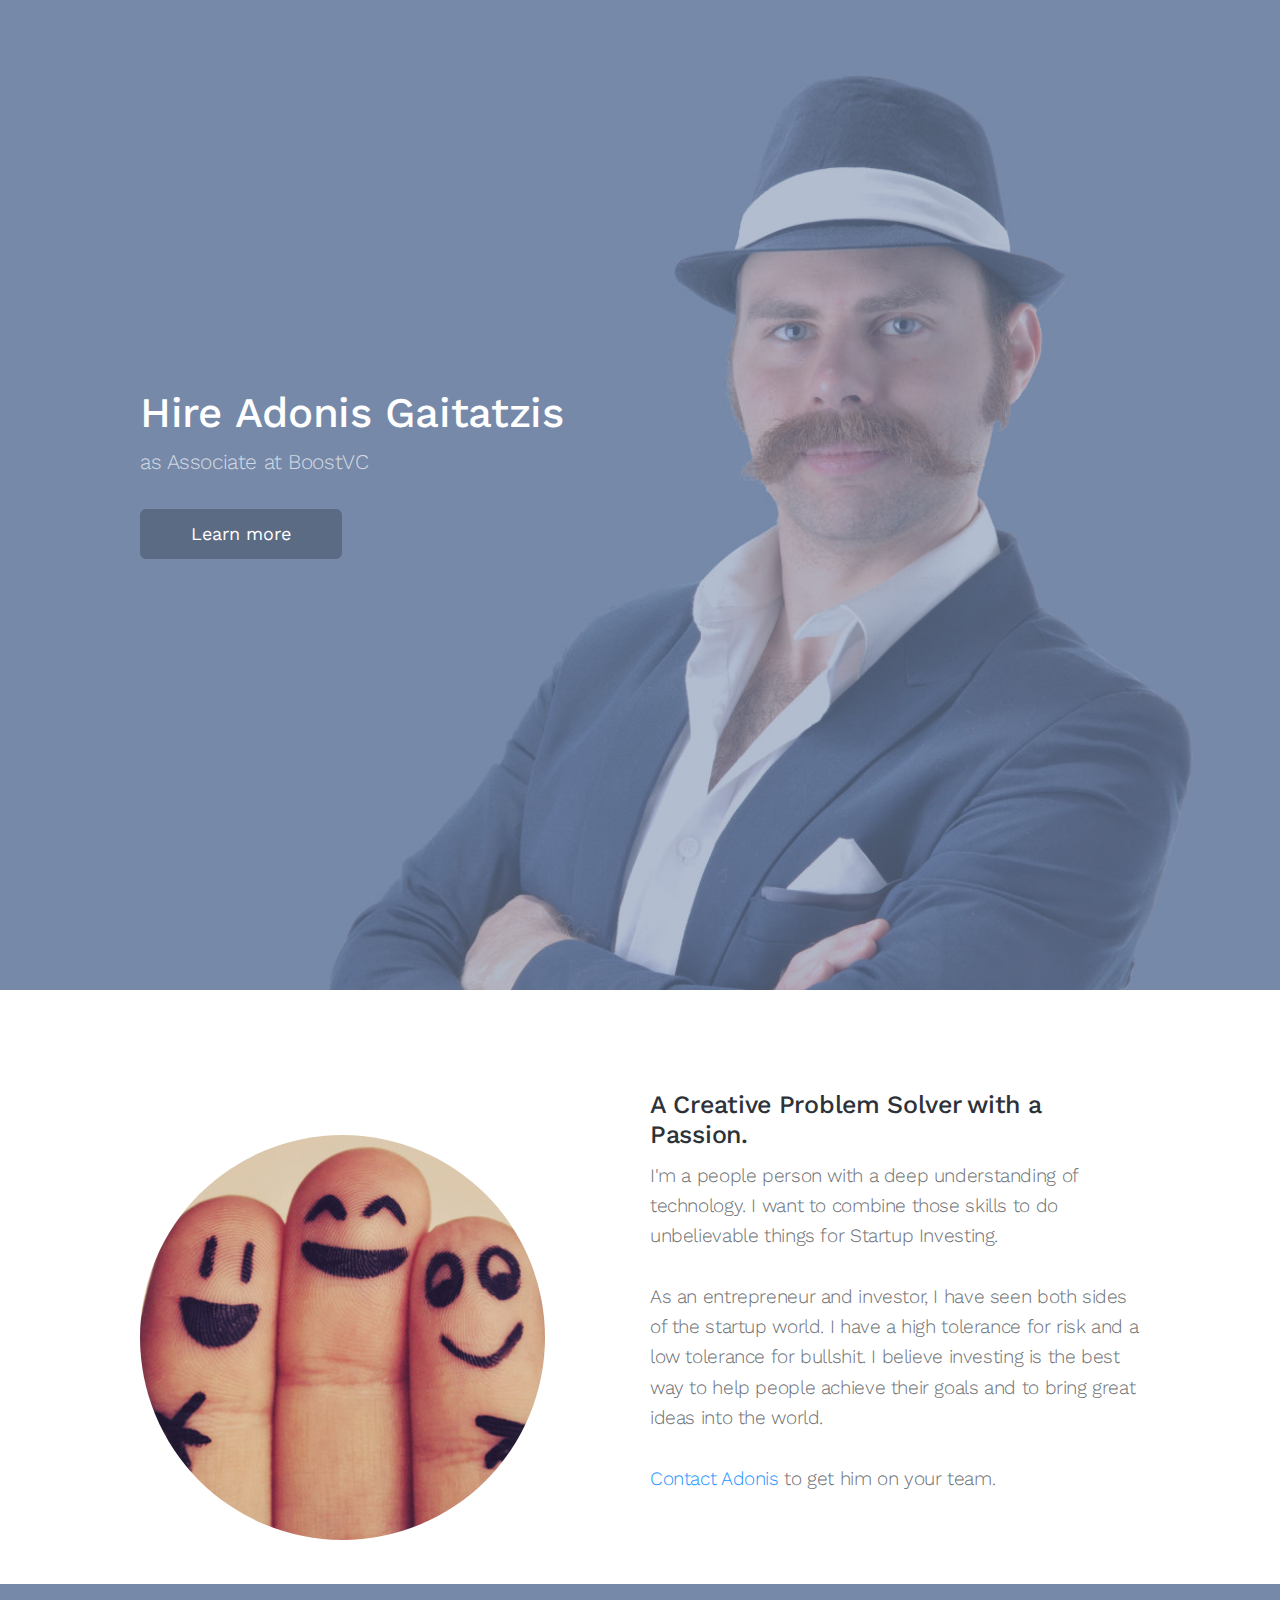
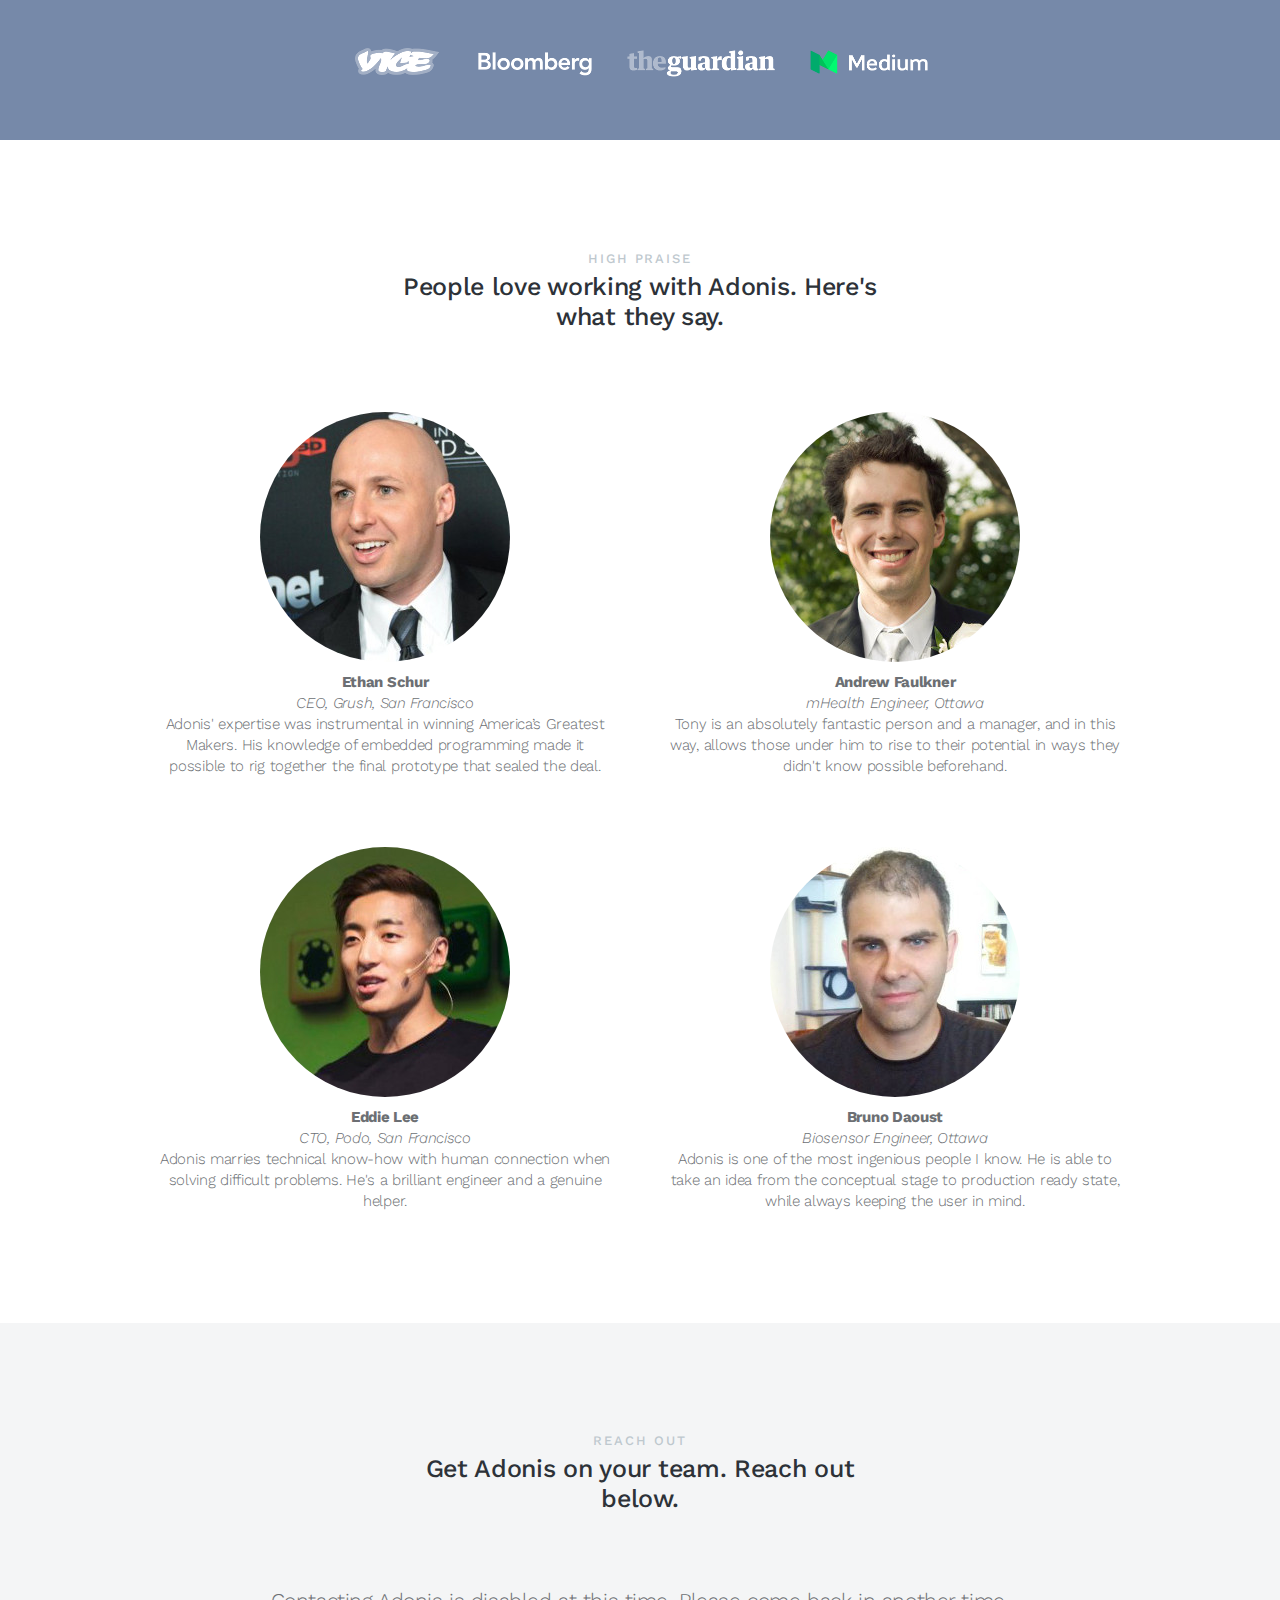
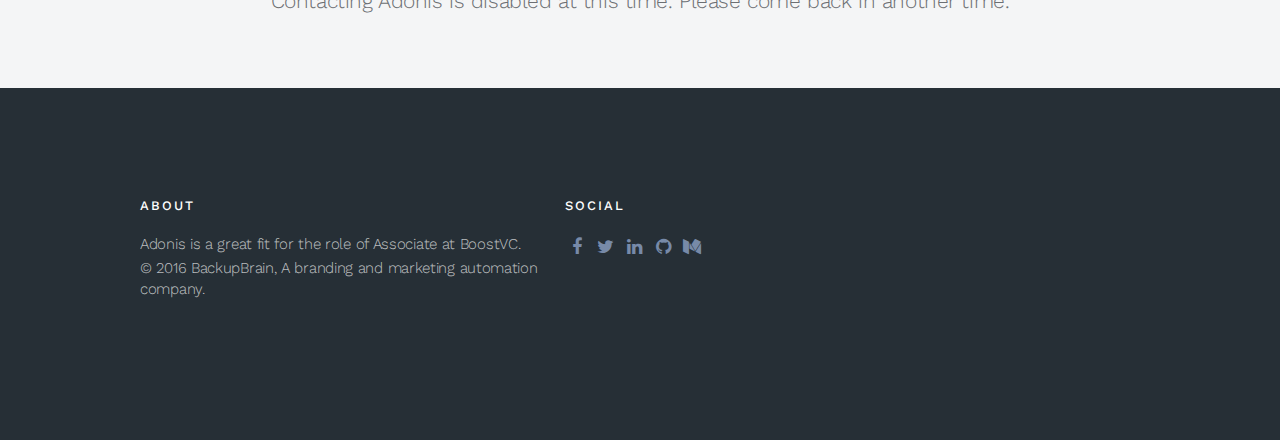
<file: index.htm>
<!DOCTYPE html>
<html lang="en">
  <head prefix="og: http://ogp.me/ns#">

    <meta charset="utf-8">
    <meta http-equiv="X-UA-Compatible" content="IE=edge">
    <meta name="viewport" content="width=device-width, initial-scale=1">
  <link rel="shortcut icon" href="assets/img/favicon.jpg" />
    <meta name="description" content="Hire Adonis - a marketing site to encourage recruiting.">
    <meta name="keywords" content="">
    <meta name="author" content="Adonis Gaitatzis hire.me@tonygaitatzis.com">


    <meta property="og:locale" content="en_US">
  <link rel="canonical" href="https://hire.tonygaitatzis.com">
  <meta property="og:url" content="http://hire.tonygaitatzis.com">
  <meta property="og:title" content="Hire Adonis Gaitatzis">
  <meta property="og:site_name" content="Hire Adonis Gaitatzis">
  <meta property="og:description" content="Hire Adonis - a marketing site to encourage recruiting.">
  
  <meta property="og:image" content="https://hire.tonygaitatzis.com/assets/images/no-moustache.png">
  <meta property="og:image:type" content="image/png">
  <meta property="og:image:width" content="320">
  <meta property="og:image:height" content="240">

    <title>Hire Adonis Gaitatzis</title>

    
      <link href='https://fonts.googleapis.com/css?family=Lora:400,400italic|Work+Sans:300,400,500,600' rel='stylesheet' type='text/css'>
      <link href="assets/stylesheets/toolkit-startup.css" rel="stylesheet">
      <link href="assets/stylesheets/application-startup.css" rel="stylesheet">
      <link href="assets/stylesheets/tweaks.css" rel="stylesheet">

      <link rel="stylesheet" href="https://fonts.googleapis.com/icon?family=Material+Icons">
      <link rel="stylesheet" href="https://cdnjs.cloudflare.com/ajax/libs/font-awesome/4.7.0/css/font-awesome.css">
      <script src="https://cdnjs.cloudflare.com/ajax/libs/jquery/3.2.1/jquery.min.js"></script>
      <script src="assets/scripts/jobinfo.js"></script>
      <script src="assets/scripts/industryreasons.js"></script>
      <script src="assets/scripts/site.js"></script>

  <!--
	<script type="text/javascript">
	  (function(i,s,o,g,r,a,m){i['GoogleAnalyticsObject']=r;i[r]=i[r]||function(){
	  (i[r].q=i[r].q||[]).push(arguments)},i[r].l=1*new Date();a=s.createElement(o),
	  m=s.getElementsByTagName(o)[0];a.async=1;a.src=g;m.parentNode.insertBefore(a,m)
	  })(window,document,'script','//www.google-analytics.com/analytics.js','ga');

	  ga('create', 'UA-55714815-1', 'auto');
    ga('require', 'linkid');
	  ga('send', 'pageview');

	</script>
  -->

  <!-- Global site tag (gtag.js) - Google Analytics -->
  <script async src="https://www.googletagmanager.com/gtag/js?id=UA-39291275-3"></script>
  <script>
    window.dataLayer = window.dataLayer || [];
    function gtag(){dataLayer.push(arguments);}
    gtag('js', new Date());

    gtag('config', 'UA-39291275-3');
  </script>


    <style>
      /* note: this is a hack for ios iframe for bootstrap themes shopify page */
      /* this chunk of css is not part of the toolkit :) */
      /* …curses ios, etc… */
      @media (max-width: 768px) and (-webkit-min-device-pixel-ratio: 2) {
        body {
          width: 1px;
          min-width: 100%;
          *width: 100%;
        }
        #stage {
          height: 1px;
          overflow: auto;
          min-height: 100vh;
          -webkit-overflow-scrolling: touch;
        }
      }
    </style>
  </head>


<body>
  
	<div id="fb-root"></div>
	<script>(function(d, s, id) {
	  var js, fjs = d.getElementsByTagName(s)[0];
	  if (d.getElementById(id)) return;
	  js = d.createElement(s); js.id = id;
	  js.src = "//connect.facebook.net/en_US/sdk.js#xfbml=1&appId=1530095437214003&version=v2.0";
	  fjs.parentNode.insertBefore(js, fjs);
	}(document, 'script', 'facebook-jssdk'));</script>


<div class="aqs" id="stage">

<div class="k al apb aqx"
     style="background-image: url(assets/images/hero-background.jpg);">

  <nav class="dt apr px tu app-navbar and">
  <div class="e">
    <div class="pv">
      <button type="button" class="pz collapsed p-x-0"
              data-target="#stage" data-toggle="stage" data-distance="-250">
        <span class="ee">Toggle navigation</span>
        <span class="qa"></span>
        <span class="qa"></span>
        <span class="qa"></span>
      </button>
      <!--
      <a class="l" href="">
        <strong style="background: #fff; padding: 12px; border-radius: 4px; color: #28669F;">
          <img src="assets/images/no-moustache-logo.png" alt="no moustache" />
        </strong>
      </a>
    </div>
    -->
    <!--
    <div class="pw collapse eu">
      <ul class="nav navbar-nav pk">
        <li >
          <a href="/index.html">StartUp</a>
        </li>
        <li >
          <a href="minimal/index.html">Minimal</a>
        </li>
        <li >
          <a href="bold/index.html">Bold</a>
        </li>
        <li >
          <a href="docs/index.html">Docs</a>
        </li>
      </ul>
    </div>--><!--/.nav-collapse -->
  </div>
</nav>


  <div class="aph anm">
    <div class="e">
      <div class="c">
        <div class="ha gl">
          <h1 class="apd aqy">Hire Adonis Gaitatzis</h1>
          <p class="ak amf am">
            as <span class="job_title">CTO</span>
            <span id="company_group">
              at 
              <span class="company">your company</span>
            </spans>
          </p>
          <button class="dl ot ao" onClick="javascript:window.location.href = '#about';">Learn more</button>
        </div>
      </div>
    </div>
  </div>
</div>

<div id="about" class="k block-secondary z">
  <div class="e">
    <div class="c ap">

      <div class="gg vb">
        <img class="aqz" src="assets/images/finger-friends.jpg" style="width: 100%; border-radius: 50%">
      </div>

      <div class="gk kk">
        <h3 class="alp">A Creative Problem Solver with a Passion.</h3>
        <p class="ak amf">I'm a people person with a deep understanding of technology. I want to combine those skills to do unbelievable things for <span class="industry">humanity</span>.
        </p>


        <p class="ak amf"><span class="industry_reason"></span>
        </p>


        <p class="ak amf"><a href="#subscribe">Contact Adonis</a> to get him on your team.</p>
        </p>

        <p class="ak amf"><br />
        </p>
      </div>
    </div>

  </div>
</div>

<div class="k ad anp">
  <div class="e eq">
    <a href="https://video.vice.com/en_nz/video/the-real-silicon-valley/5759c866ec93e7517b2761e4"><img src="assets/images/press/vice.png"></a>
    <a href="http://www.bloomberg.com/news/features/2015-07-14/a-week-inside-a-hacker-hostel"><img src="assets/images/press/bloomberg.png"></a>
    <a href="https://www.theguardian.com/technology/2014/aug/17/silicon-valley-the-truth-about-living-with-the-it-crowd"><img src="assets/images/press/theguardian.png"></a>
    <a href="https://medium.com/@gaitatzis/i-am-not-your-friend-incorporated-3d1eb73b2756#.ays9dnfxm"><img src="assets/images/press/medium.png"></a>
  </div>
</div>

<div class="k block-secondary ae">
  <div class="e eq">

    <div class="c ah">
      <div class="gz ix gs kj gm ni">
        <h6 class="am eu">High Praise</h6>
        <h3  class="alp ag">People love working with Adonis. Here's what they say.</h3>
      </div>
    </div>

    <div class="c af">
      <div class="gj anh ah">
        <img class="ag" src="assets/images/reviews/ethanschur.jpg">
        <p><strong>Ethan Schur</strong><br /><em>CEO, Grush, San Francisco</em><br />Adonis' expertise was instrumental in winning America’s Greatest Makers. His knowledge of embedded programming made it possible to rig together the final prototype that sealed the deal.</p>
      </div>
      <div class="gj anh ah">
        <img class="ag" src="assets/images/reviews/andrewfaulkner.jpg">
        <p><strong>Andrew Faulkner</strong><br /><em>mHealth Engineer, Ottawa</em><br />Tony is an absolutely fantastic person and a manager, and in this way, allows those under him to rise to their potential in ways they didn't know possible beforehand.</p>
      </div>
    </div>

    <div class="c af">
      <div class="gj anh ah">
        <img class="ag" src="assets/images/reviews/eddielee.jpg">
        <p><strong>Eddie Lee</strong><br /><em>CTO, Podo, San Francisco</em><br />Adonis marries technical know-how with human connection when solving difficult problems. He's a brilliant engineer and a genuine helper.</p>
      </div>
      <div class="gj anh ah">
        <img class="ag" src="assets/images/reviews/brunodaoust.jpg">
        <p><strong>Bruno Daoust</strong><br /><em>Biosensor Engineer, Ottawa</em><br />Adonis is one of the most ingenious people I know. He is able to take an idea from the conceptual stage to production ready state, while always keeping the user in mind.</p>
      </div>
    </div>
  </div>
</div>


<div class="k ai">
  <div class="e eq">

    <div class="c ah">
      <div class="gs kj gm ni">
        <h6 id="subscribe" class="am eu">Reach Out</h6>
        <h3  class="alp">Get Adonis on your team. Reach out below.</h3>
      </div>
    </div>

  <p class="ak amf">
    Contacting Adonis is disabled at this time. Please come back in another time.
  </p>


  </div>
</div>


<div class="k al aj">
 <div class="e">
    <div class="c">
      <div class="gg amf">
        <ul class="fh sv">
          <li class="ag"><h6 class="eu">About</h6></li>
          <li class="am">
          Adonis is a great fit for the role of <span class="job_title">CTO</span> at <span class="company">your startup</span>.
          </li>

          <li class="am">
          &copy; 2016 BackupBrain, A branding and marketing automation company.
          </li>
        </ul>
      </div>


      <div class="fu amf">
        <ul class="fh sv">
          <li class="ag"><h6 class="eu">Social</h6></li>

          <li class="am">

        <div class="col-md-6 social-sharing">
          <ul class="social-media-links">
            <li class="list-inline-item">
              <a title="Share on Facebook" href="https://acebook.com/adonisgaitatzis">
              <i class="fa fa-fw fa-facebook"></i>
            </a>
            </li>
            <li class="list-inline-item">
              <a title="Share on Twitter" href="https://twitter.com/@gaitatzis">
              <i class="fa fa-fw fa-twitter"></i>
            </a>
            </li>
            <li class="list-inline-item">
              <a title="Share on LinkedIn" href="https://www.linkedin.com/in/tonygaitatzis">
              <i class="fa fa-fw fa-linkedin"></i>
            </a>
            </li>
            <li class="list-inline-item">
              <a title="Share on LinkedIn" href="https://www.github.com/backupbrain">
              <i class="fa fa-fw fa-github"></i>
            </a>
            </li>
            <li class="list-inline-item">
              <a title="Share on LinkedIn" href="https://www.medium.com/@gaitatzis">
              <i class="fa fa-fw fa-medium"></i>
            </a>
            </li>
          </ul>
        </div>
        
          </li>

          <li class="am"><div class="fb-like" data-href="http://hire.tonygaitatzis.com" data-layout="standard" data-action="like" data-show-faces="true" data-share="true"></div></li>
        </ul>



      </div>
      


    </div>
  </div>
</div>

</div>

  </body>
</html>
</file>
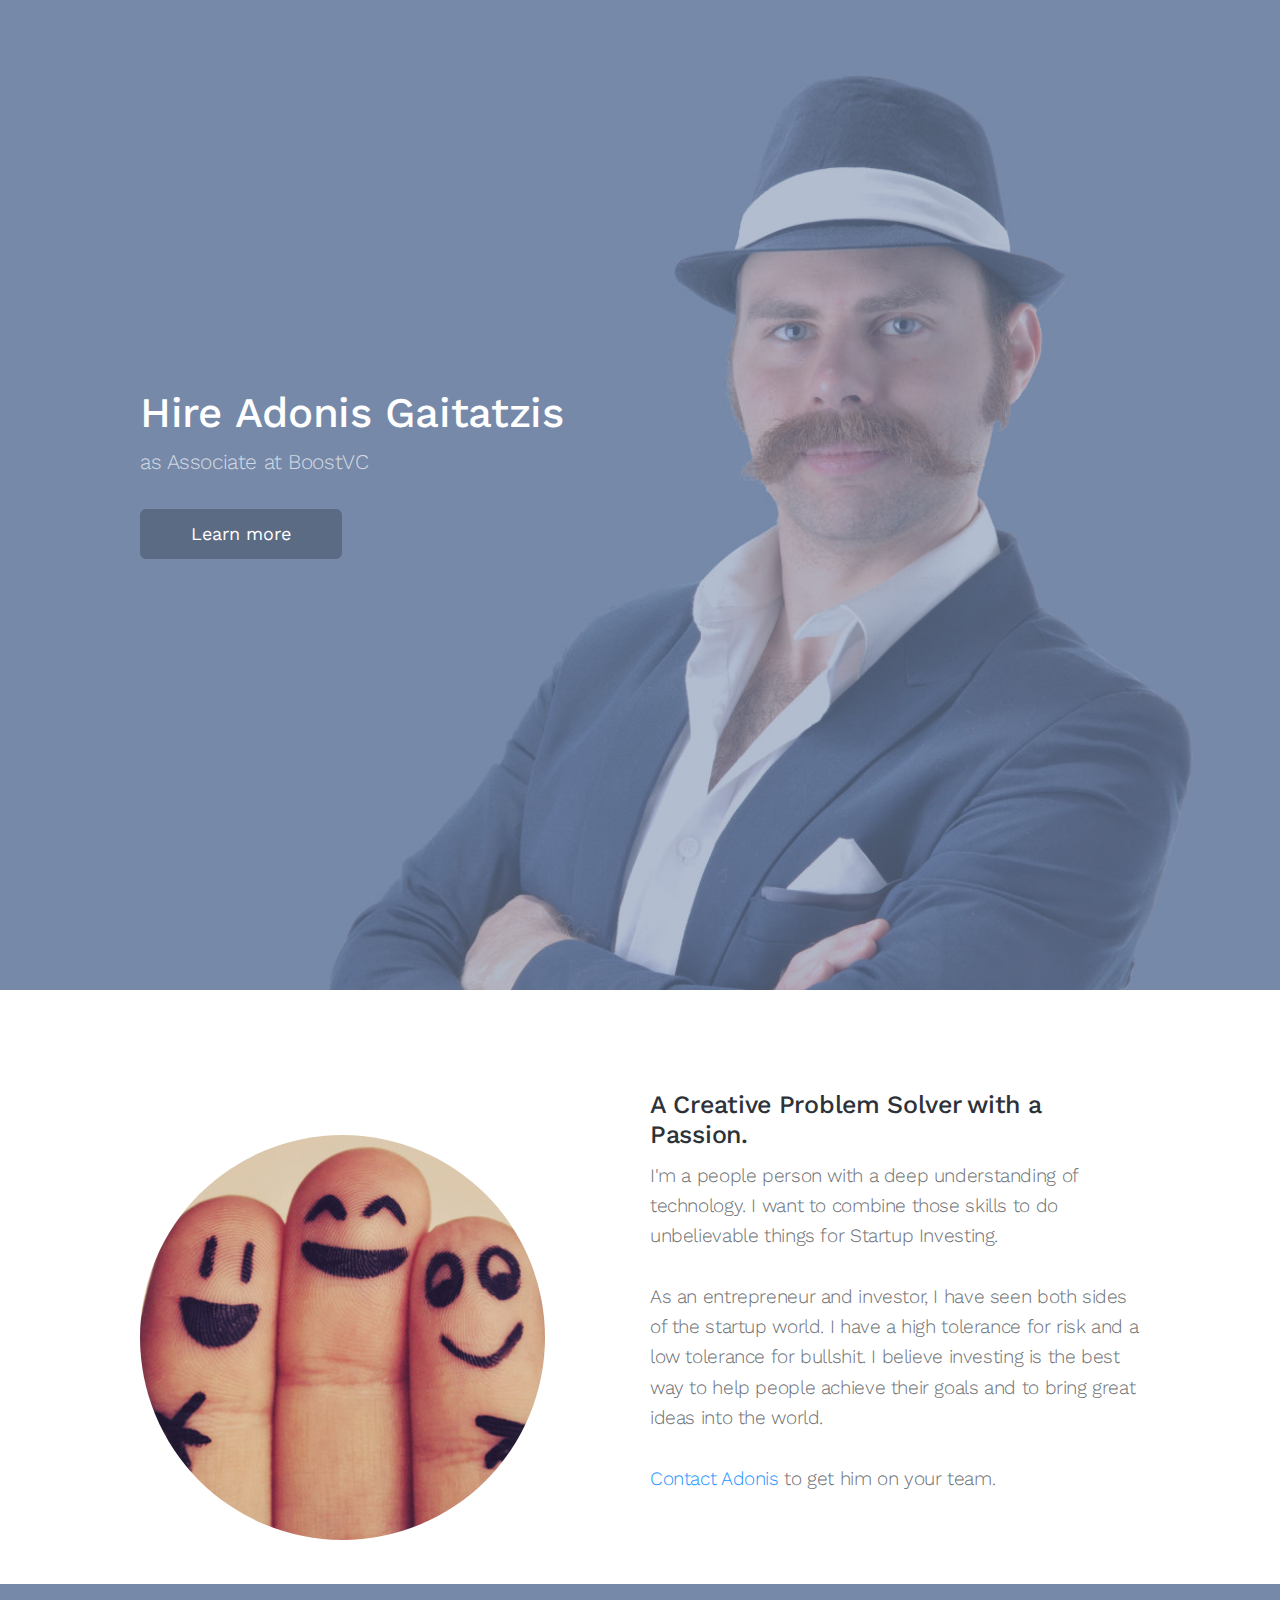
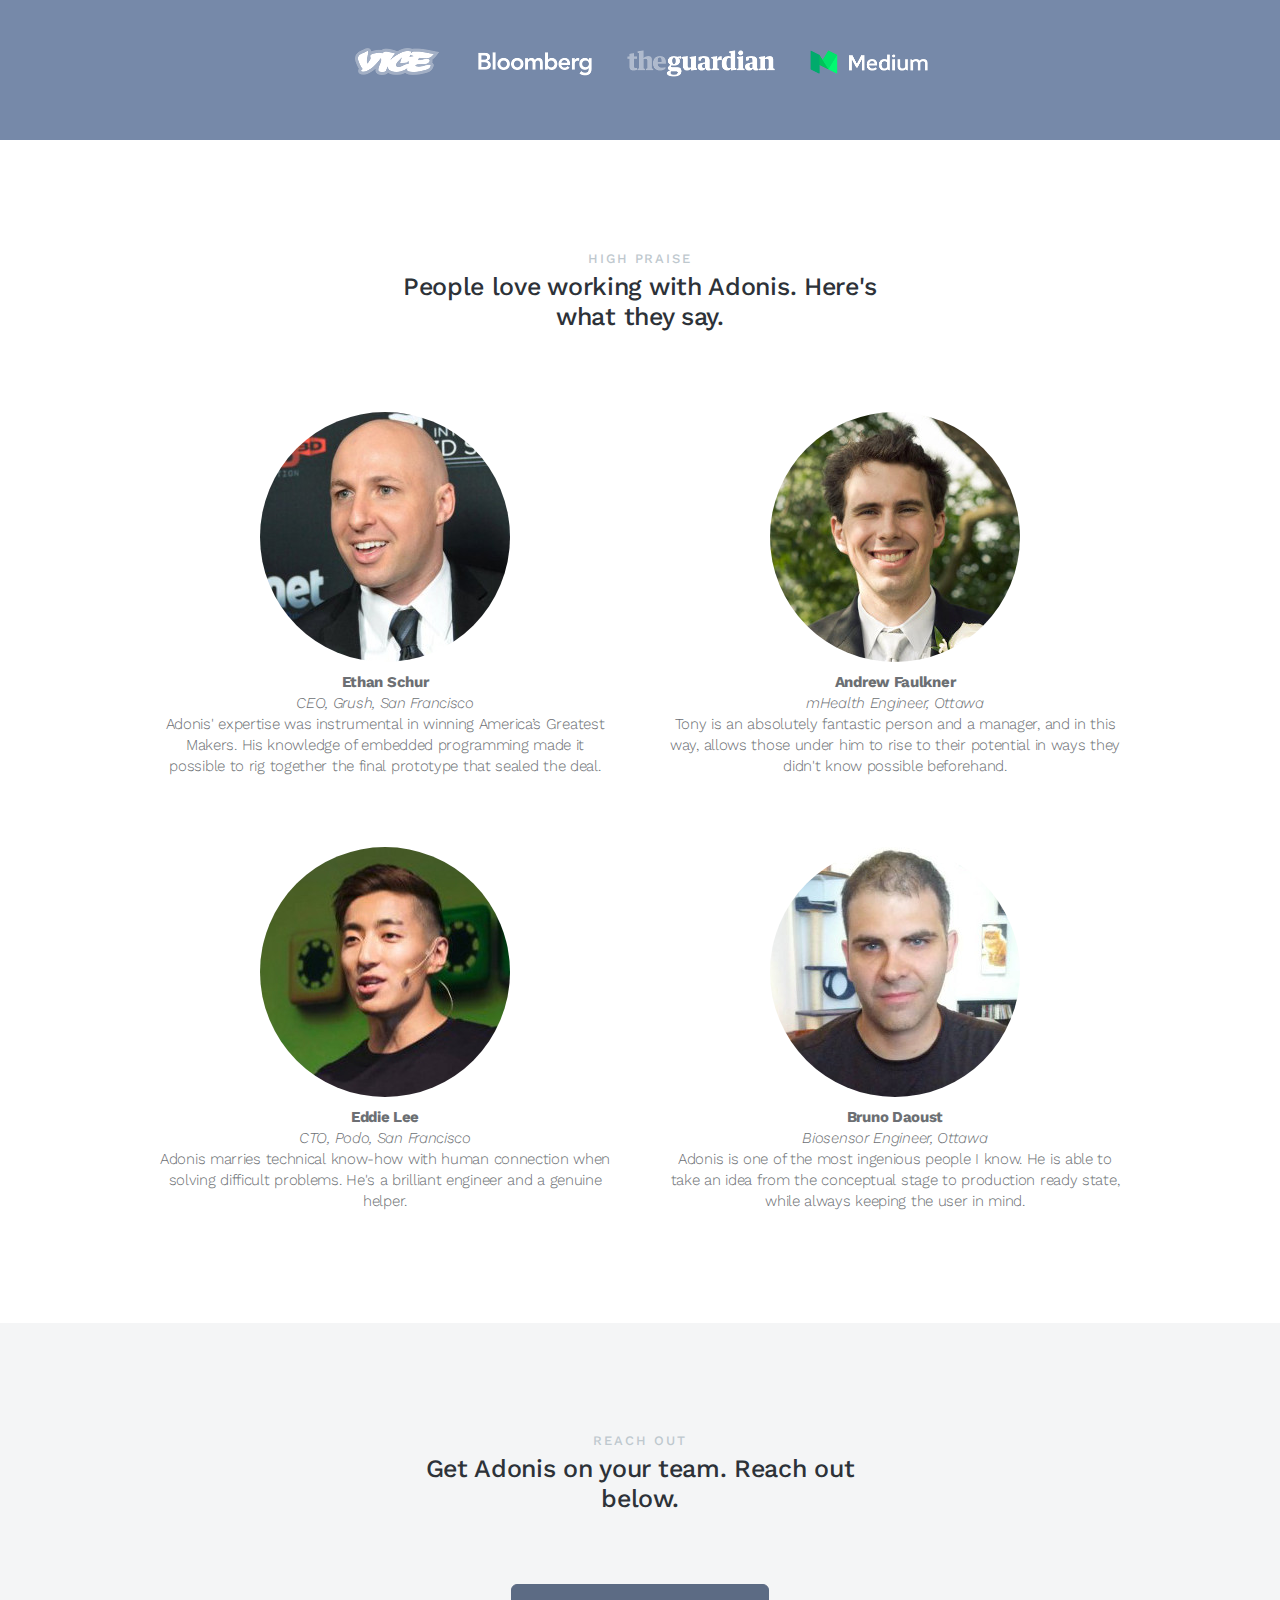
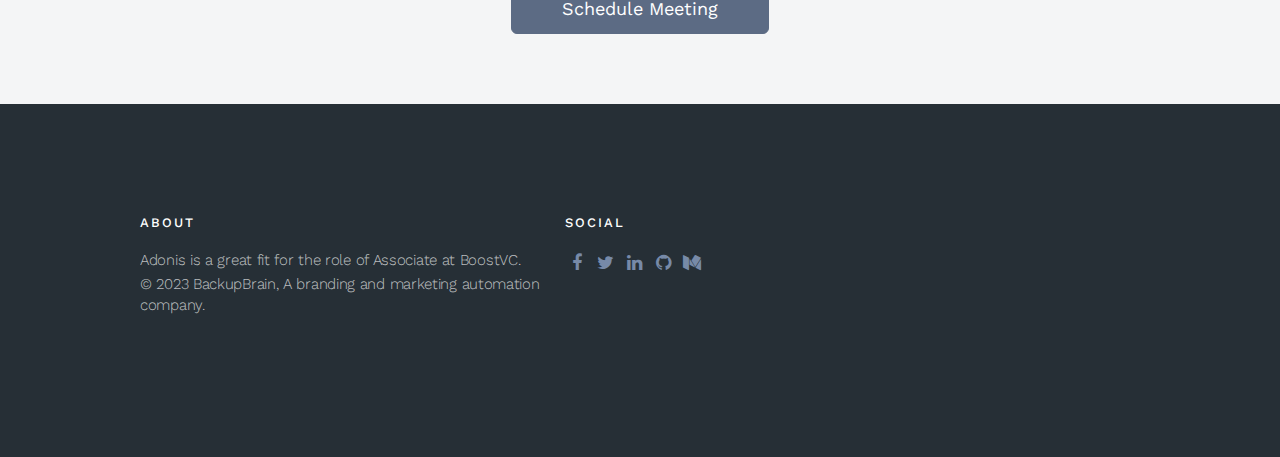
<file: index.html>
<!DOCTYPE html>
<html lang="en">
  <head prefix="og: http://ogp.me/ns#">

    <meta charset="utf-8">
    <meta http-equiv="X-UA-Compatible" content="IE=edge">
    <meta name="viewport" content="width=device-width, initial-scale=1">
  <link rel="shortcut icon" href="assets/img/favicon.jpg" />
    <meta name="description" content="Hire Adonis - a marketing site to encourage recruiting.">
    <meta name="keywords" content="">
    <meta name="author" content="Adonis Gaitatzis hire.me@tonygaitatzis.com">


    <meta property="og:locale" content="en_US">
  <link rel="canonical" href="https://hire.tonygaitatzis.com">
  <meta property="og:url" content="http://hire.tonygaitatzis.com">
  <meta property="og:title" content="Hire Adonis Gaitatzis">
  <meta property="og:site_name" content="Hire Adonis Gaitatzis">
  <meta property="og:description" content="Hire Adonis - a marketing site to encourage recruiting.">
  
  <meta property="og:image" content="https://hire.tonygaitatzis.com/assets/images/no-moustache.png">
  <meta property="og:image:type" content="image/png">
  <meta property="og:image:width" content="320">
  <meta property="og:image:height" content="240">

    <title>Hire Adonis Gaitatzis</title>

    
      <link href='https://fonts.googleapis.com/css?family=Lora:400,400italic|Work+Sans:300,400,500,600' rel='stylesheet' type='text/css'>
      <link href="assets/stylesheets/toolkit-startup.css" rel="stylesheet">
      <link href="assets/stylesheets/application-startup.css" rel="stylesheet">
      <link href="assets/stylesheets/tweaks.css" rel="stylesheet">

      <link rel="stylesheet" href="https://fonts.googleapis.com/icon?family=Material+Icons">
      <link rel="stylesheet" href="https://cdnjs.cloudflare.com/ajax/libs/font-awesome/4.7.0/css/font-awesome.css">
      <script src="https://cdnjs.cloudflare.com/ajax/libs/jquery/3.2.1/jquery.min.js"></script>
      <script src="assets/scripts/jobinfo.js?v=1.0.5"></script>
      <script src="assets/scripts/industryreasons.js?v=1.0.1"></script>
      <script src="assets/scripts/site.js?v=1.0.1"></script>

  <!--
	<script type="text/javascript">
	  (function(i,s,o,g,r,a,m){i['GoogleAnalyticsObject']=r;i[r]=i[r]||function(){
	  (i[r].q=i[r].q||[]).push(arguments)},i[r].l=1*new Date();a=s.createElement(o),
	  m=s.getElementsByTagName(o)[0];a.async=1;a.src=g;m.parentNode.insertBefore(a,m)
	  })(window,document,'script','//www.google-analytics.com/analytics.js','ga');

	  ga('create', 'UA-55714815-1', 'auto');
    ga('require', 'linkid');
	  ga('send', 'pageview');

	</script>
  -->

  <!-- Global site tag (gtag.js) - Google Analytics -->
  <script async src="https://www.googletagmanager.com/gtag/js?id=UA-39291275-3"></script>
  <script>
    window.dataLayer = window.dataLayer || [];
    function gtag(){dataLayer.push(arguments);}
    gtag('js', new Date());

    gtag('config', 'UA-39291275-3');
  </script>


    <style>
      /* note: this is a hack for ios iframe for bootstrap themes shopify page */
      /* this chunk of css is not part of the toolkit :) */
      /* …curses ios, etc… */
      @media (max-width: 768px) and (-webkit-min-device-pixel-ratio: 2) {
        body {
          width: 1px;
          min-width: 100%;
          *width: 100%;
        }
        #stage {
          height: 1px;
          overflow: auto;
          min-height: 100vh;
          -webkit-overflow-scrolling: touch;
        }
      }
    </style>
  </head>


<body>
  
	<div id="fb-root"></div>
	<script>(function(d, s, id) {
	  var js, fjs = d.getElementsByTagName(s)[0];
	  if (d.getElementById(id)) return;
	  js = d.createElement(s); js.id = id;
	  js.src = "//connect.facebook.net/en_US/sdk.js#xfbml=1&appId=1530095437214003&version=v2.0";
	  fjs.parentNode.insertBefore(js, fjs);
	}(document, 'script', 'facebook-jssdk'));</script>


<div class="aqs" id="stage">

<div class="k al apb aqx"
     style="background-image: url(assets/images/hero-background.jpg);">

  <nav class="dt apr px tu app-navbar and">
  <div class="e">
    <div class="pv">
      <button type="button" class="pz collapsed p-x-0"
              data-target="#stage" data-toggle="stage" data-distance="-250">
        <span class="ee">Toggle navigation</span>
        <span class="qa"></span>
        <span class="qa"></span>
        <span class="qa"></span>
      </button>
      <!--
      <a class="l" href="">
        <strong style="background: #fff; padding: 12px; border-radius: 4px; color: #28669F;">
          <img src="assets/images/no-moustache-logo.png" alt="no moustache" />
        </strong>
      </a>
    </div>
    -->
    <!--
    <div class="pw collapse eu">
      <ul class="nav navbar-nav pk">
        <li >
          <a href="/index.html">StartUp</a>
        </li>
        <li >
          <a href="minimal/index.html">Minimal</a>
        </li>
        <li >
          <a href="bold/index.html">Bold</a>
        </li>
        <li >
          <a href="docs/index.html">Docs</a>
        </li>
      </ul>
    </div>--><!--/.nav-collapse -->
  </div>
</nav>


  <div class="aph anm">
    <div class="e">
      <div class="c">
        <div class="ha gl">
          <h1 class="apd aqy">Hire Adonis Gaitatzis</h1>
          <p class="ak amf am">
            as <span class="job_title">CTO</span>
            <span id="company_group">
              at 
              <span class="company">your company</span>
            </spans>
          </p>
          <button class="dl ot ao" onClick="javascript:window.location.href = '#about';">Learn more</button>
        </div>
      </div>
    </div>
  </div>
</div>

<div id="about" class="k block-secondary z">
  <div class="e">
    <div class="c ap">

      <div class="gg vb">
        <img class="aqz" src="assets/images/finger-friends.jpg" style="width: 100%; border-radius: 50%">
      </div>

      <div class="gk kk">
        <h3 class="alp">A Creative Problem Solver with a Passion.</h3>
        <p class="ak amf">I'm a people person with a deep understanding of technology. I want to combine those skills to do unbelievable things for <span class="industry">humanity</span>.
        </p>


        <p class="ak amf"><span class="industry_reason"></span>
        </p>


        <p class="ak amf"><a href="#subscribe">Contact Adonis</a> to get him on your team.</p>
        </p>

        <p class="ak amf"><br />
        </p>
      </div>
    </div>

  </div>
</div>

<div class="k ad anp">
  <div class="e eq">
    <a href="https://video.vice.com/en_nz/video/the-real-silicon-valley/5759c866ec93e7517b2761e4"><img src="assets/images/press/vice.png"></a>
    <a href="http://www.bloomberg.com/news/features/2015-07-14/a-week-inside-a-hacker-hostel"><img src="assets/images/press/bloomberg.png"></a>
    <a href="https://www.theguardian.com/technology/2014/aug/17/silicon-valley-the-truth-about-living-with-the-it-crowd"><img src="assets/images/press/theguardian.png"></a>
    <a href="https://medium.com/@gaitatzis/i-am-not-your-friend-incorporated-3d1eb73b2756#.ays9dnfxm"><img src="assets/images/press/medium.png"></a>
  </div>
</div>

<div class="k block-secondary ae">
  <div class="e eq">

    <div class="c ah">
      <div class="gz ix gs kj gm ni">
        <h6 class="am eu">High Praise</h6>
        <h3  class="alp ag">People love working with Adonis. Here's what they say.</h3>
      </div>
    </div>

    <div class="c af">
      <div class="gj anh ah">
        <img class="ag" src="assets/images/reviews/ethanschur.jpg">
        <p><strong>Ethan Schur</strong><br /><em>CEO, Grush, San Francisco</em><br />Adonis' expertise was instrumental in winning America’s Greatest Makers. His knowledge of embedded programming made it possible to rig together the final prototype that sealed the deal.</p>
      </div>
      <div class="gj anh ah">
        <img class="ag" src="assets/images/reviews/andrewfaulkner.jpg">
        <p><strong>Andrew Faulkner</strong><br /><em>mHealth Engineer, Ottawa</em><br />Tony is an absolutely fantastic person and a manager, and in this way, allows those under him to rise to their potential in ways they didn't know possible beforehand.</p>
      </div>
    </div>

    <div class="c af">
      <div class="gj anh ah">
        <img class="ag" src="assets/images/reviews/eddielee.jpg">
        <p><strong>Eddie Lee</strong><br /><em>CTO, Podo, San Francisco</em><br />Adonis marries technical know-how with human connection when solving difficult problems. He's a brilliant engineer and a genuine helper.</p>
      </div>
      <div class="gj anh ah">
        <img class="ag" src="assets/images/reviews/brunodaoust.jpg">
        <p><strong>Bruno Daoust</strong><br /><em>Biosensor Engineer, Ottawa</em><br />Adonis is one of the most ingenious people I know. He is able to take an idea from the conceptual stage to production ready state, while always keeping the user in mind.</p>
      </div>
    </div>
  </div>
</div>


<div class="k ai">
  <div class="e eq">

    <div class="c ah">
      <div class="gs kj gm ni">
        <h6 id="subscribe" class="am eu">Reach Out</h6>
        <h3  class="alp">Get Adonis on your team. Reach out below.</h3>
      </div>
    </div>


    <div class="ak amf">
      <span id="contact_disabled">
        Contacting Adonis is disabled at this time. Please come back in another time.
      </span>

      <span id="contact_enabled">
        <a class="dl ot ao" href="https://calendly.com/hire-adonis/jobscreening">Schedule Meeting</a>
      </span>
    </div>


  </div>
</div>


<div class="k al aj">
 <div class="e">
    <div class="c">
      <div class="gg amf">
        <ul class="fh sv">
          <li class="ag"><h6 class="eu">About</h6></li>
          <li class="am">
          Adonis is a great fit for the role of <span class="job_title">CTO</span> at <span class="company">your startup</span>.
          </li>

          <li class="am">
          &copy; 2023 BackupBrain, A branding and marketing automation company.
          </li>
        </ul>
      </div>


      <div class="fu amf">
        <ul class="fh sv">
          <li class="ag"><h6 class="eu">Social</h6></li>

          <li class="am">

        <div class="col-md-6 social-sharing">
          <ul class="social-media-links">
            <li class="list-inline-item">
              <a title="Share on Facebook" href="https://acebook.com/adonisgaitatzis">
              <i class="fa fa-fw fa-facebook"></i>
            </a>
            </li>
            <li class="list-inline-item">
              <a title="Share on Twitter" href="https://twitter.com/@gaitatzis">
              <i class="fa fa-fw fa-twitter"></i>
            </a>
            </li>
            <li class="list-inline-item">
              <a title="Share on LinkedIn" href="https://www.linkedin.com/in/tonygaitatzis">
              <i class="fa fa-fw fa-linkedin"></i>
            </a>
            </li>
            <li class="list-inline-item">
              <a title="Share on LinkedIn" href="https://www.github.com/backupbrain">
              <i class="fa fa-fw fa-github"></i>
            </a>
            </li>
            <li class="list-inline-item">
              <a title="Share on LinkedIn" href="https://www.medium.com/@gaitatzis">
              <i class="fa fa-fw fa-medium"></i>
            </a>
            </li>
          </ul>
        </div>
        
          </li>

          <li class="am"><div class="fb-like" data-href="http://hire.tonygaitatzis.com" data-layout="standard" data-action="like" data-show-faces="true" data-share="true"></div></li>
        </ul>



      </div>
      


    </div>
  </div>
</div>

</div>

  </body>
</html>
</file>
<file: assets/stylesheets/application-startup.css>
@import url(https://fonts.googleapis.com/css?family=Dorsa);
@import url(https://fonts.googleapis.com/css?family=Gurajada);
@import url(https://fonts.googleapis.com/css?family=Open+Sans+Condensed:300);

img.ag {
	border-radius: 50%;
}

.dollars {
	font-size: 90px;
	font-family: 'Open Sans Condensed', sans-serif;
}

/* navbar */
.app-navbar {
  font-weight: 500;
  letter-spacing: .05em;
  position: absolute;
}


/* header block */
.y {
  width: 150%;
  position: absolute;
  right: 0;
  bottom: -40px;
}
@media (min-width: 768px) {
  .y {
    width: 100%;
    bottom: 0;
  }
}


/* iphone block */
.z {
  padding-bottom: 60px;
}
@media (min-width: 768px) {
  .z {
    padding-bottom: 0;
  }
}


/* code block */
.aa {
  background-color: #262F36;
  overflow: hidden;
}
.ab {
  color: #6EA4CF;
  border: #495158 1px solid;
  background: transparent;
  font-size: 12px;
  padding: 20px;
  line-height: 1.55;
  margin-bottom: 30px;
}
.ab span {
  color: #8496A5;
}
@media (min-width: 768px) {
  .ab {
    width: 600px;
    margin-bottom: 0;
  }
}
@media (min-width: 992px) {
  .ab {
    padding: 50px;
    font-size: 15px;
  }
}


/* pull quote block */
.ac img {
  width: 100%;
}


/* brand ribbon block */
.ad {
  background: #7689a9;
}
.ad .e {
  padding-left: 0;
  padding-right: 0;
  margin-bottom: -30px;
}
.ad img {
  margin: 0 10px 30px;
}


/* marketing grid block */
.ae .e {
  margin-bottom: -60px;
}
.af .ag {
  margin-bottom: 10px !important;
}
@media (max-width: 768px) {
  .af .ah {
    margin-bottom: 40px !important;
  }
}


/* price plan block */
.ai {
  background-color: #F4F5F6;
}
.ai .e {
  margin-bottom: -60px;
}


/* footer block */
.aj {
  background-color: #262F36;
}
.aj a {
  color: #fff;
}


/* general block overrrides */
@media (max-width: 768px) {
  .k .ak {
    line-height: 1.3;
  }
  .k h3 {
    line-height: 1.15;
  }
}


/* general inverse overrides */
.al .am {
  color: rgba(255, 255, 255, .7);
}
.al .an {
  background-color: transparent;
}


/* general btn overrides */
.ao {
  font-size: 18px;
}
.block-secondary .ao {
  width: 100%;
}
.ao:not(.btn-block) {
  padding: 12px 50px;
}
@media (min-width: 768px) {
  .ao:not(.btn-block) {
    width: auto;
  }
}


/* ie10+ */
@media (min-width: 768px) {
  .ap {
    display: flex;
    align-items: center;
  }
}
</file>
<file: assets/stylesheets/tweaks.css>
.fa {
	color: #778AA8;
}
.social-media-links {
	list-style-type: none;
	padding-left: 0px;
	margin-left: 0px;
	font-size: 1.2em;
}
.social-media-links li {
	display: inline-block;
	padding-left: 0px;
	margin-left: 0px;
}

.social-media-links li a:hover i {
	color: #B2BDCE;
}

a i {
    transition-duration: .5s;
}
</file>
